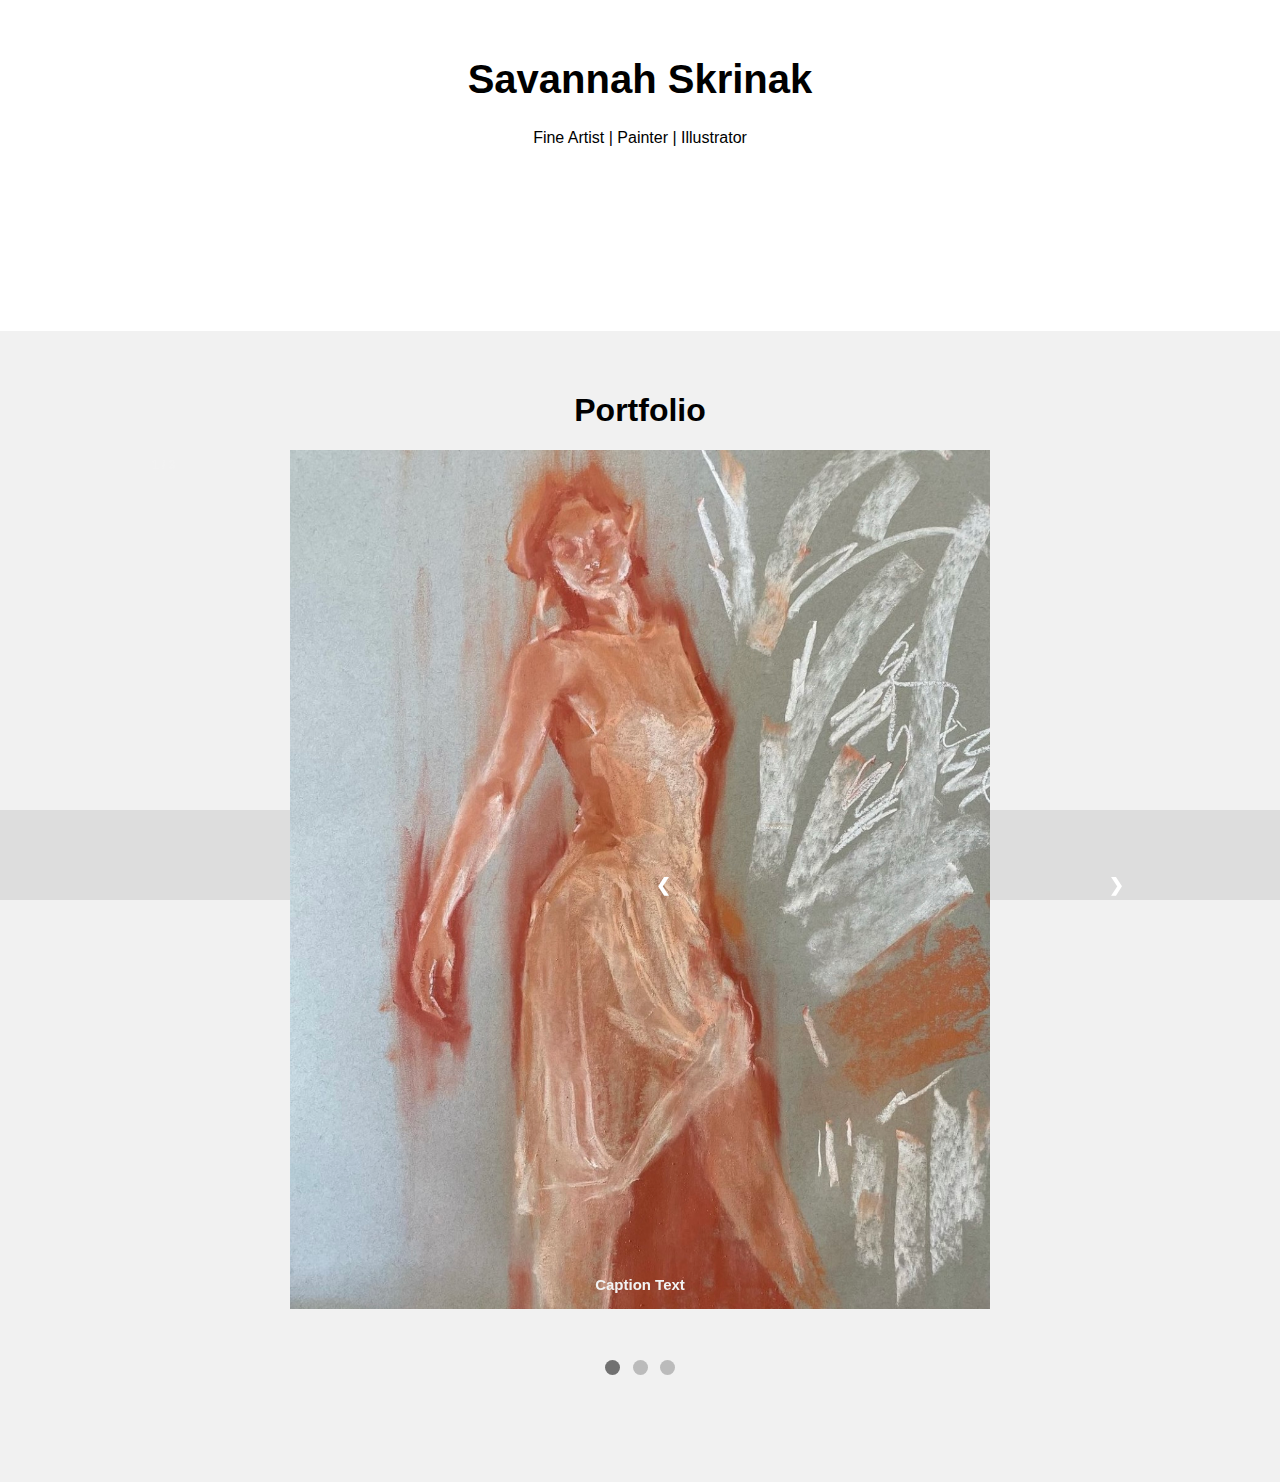
<file: index.html>
<!DOCTYPE html>
<html lang="en">
<head>
<title>Savannah Skrinak Portfolio</title>
<meta name="viewport" content="width=device-width, initial-scale=1">
<style>
.footer {
   position: fixed;
   left: 0;
   bottom: 0;
   width: 100%;
   background-color: red;
   color: #808080;
   text-align: center;
}
</style>
</head>
<body>

<div class="footer">
  <p>  © 2022 Savannah Skrinak | sskrinak@gmail.com</p>
</div>


<meta charset="UTF-8">
<meta name="viewport" content="width=device-width, initial-scale=1">
<link rel="stylesheet" href="portfolio.css">
</head>
<body>

<div class="header">
  <h1>Savannah Skrinak</h1>
  <p> Fine Artist | Painter | Illustrator<p/>
</div>

<style>
  .header {
  padding: 30px;
  text-align: center;
  background: White;
  color: Black;
}

/* Increase the font size of the heading */
.header h1 {
  font-size: 40px;
}
</style>

<div class="navbar">

<style>
  .navbar {
  position: relative;
  overflow: hidden;
  background: #77889;
}
</style>

<!-- Centered link -->
<div class="topnav-centered">
  <a href="#"><b>Portfolio</b></a>
  <a href="Figuredrawing.html">Figure Drawing</a>
  <a href="About.html">About</a>
</div>

</div>

<div class="row">
  <div class="side">
  <div class="main">
    <h1> Portfolio <h1>
    <style>
* {box-sizing: border-box}
body {font-family: Verdana, sans-serif; margin:0}
.mySlides {display: none}
img {vertical-align: middle;}

/* Slideshow container */
.slideshow-container {
  max-width: 1000px;
  position: relative;
  margin: auto;
}

/* Next & previous buttons */
.prev, .next {
  cursor: pointer;
  position: absolute;
  top: 50%;
  width: auto;
  padding: 16px;
  margin-top: -22px;
  color: white;
  font-weight: bold;
  font-size: 18px;
  transition: 0.6s ease;
  border-radius: 0 3px 3px 0;
  user-select: none;
}

/* Position the "next button" to the right */
.next {
  right: 0;
  border-radius: 3px 0 0 3px;
}

/* On hover, add a black background color with a little bit see-through */
.prev:hover, .next:hover {
  background-color: rgba(0,0,0,0.8);
}

/* Caption text */
.text {
  color: #f2f2f2;
  font-size: 15px;
  padding: 8px 12px;
  position: absolute;
  bottom: 8px;
  width: 100%;
  text-align: center;
}

/* Number text (1/3 etc) */
.numbertext {
  color: #f2f2f2;
  font-size: 12px;
  padding: 8px 12px;
  position: absolute;
  top: 0;
}

/* The dots/bullets/indicators */
.dot {
  cursor: pointer;
  height: 15px;
  width: 15px;
  margin: 0 2px;
  background-color: #bbb;
  border-radius: 50%;
  display: inline-block;
  transition: background-color 0.6s ease;
}

.active, .dot:hover {
  background-color: #717171;
}

/* Fading animation */
.fade {
  animation-name: fade;
  animation-duration: 1.5s;
}

@keyframes fade {
  from {opacity: .4} 
  to {opacity: 1}
}

/* On smaller screens, decrease text size */
@media only screen and (max-width: 300px) {
  .prev, .next,.text {font-size: 11px}
}
</style>
</head>
<body>

<div class="slideshow-container">

<div class="mySlides fade">
  <div class="numbertext">1 / 3</div>
  <img src="Images/Figure8.jpg" style="width:70%">
  <div class="text">Caption Text</div>
</div>

<div class="mySlides fade">
  <div class="numbertext">2 / 3</div>
  <img src="Images/Figure1.JPG" style="width:60%">
  <div class="text">Caption Two</div>
</div>

<div class="mySlides fade">
  <div class="numbertext">3 / 3</div>
  <img src="Images/Illustration1.jpg" style="width:70%">
  <div class="text">Caption Three</div>
</div>

<a class="prev" onclick="plusSlides(-1)">❮</a>
<a class="next" onclick="plusSlides(1)">❯</a>

</div>
<br>

<div style="text-align:center">
  <span class="dot" onclick="currentSlide(1)"></span> 
  <span class="dot" onclick="currentSlide(2)"></span> 
  <span class="dot" onclick="currentSlide(3)"></span> 
</div>

<script>
let slideIndex = 1;
showSlides(slideIndex);

function plusSlides(n) {
  showSlides(slideIndex += n);
}

function currentSlide(n) {
  showSlides(slideIndex = n);
}

function showSlides(n) {
  let i;
  let slides = document.getElementsByClassName("mySlides");
  let dots = document.getElementsByClassName("dot");
  if (n > slides.length) {slideIndex = 1}    
  if (n < 1) {slideIndex = slides.length}
  for (i = 0; i < slides.length; i++) {
    slides[i].style.display = "none";  
  }
  for (i = 0; i < dots.length; i++) {
    dots[i].className = dots[i].className.replace(" active", "");
  }
  slides[slideIndex-1].style.display = "block";  
  dots[slideIndex-1].className += " active";
}
</script>

</body>
    </br>
  </div>
</div>



</body>
</html>
</file>
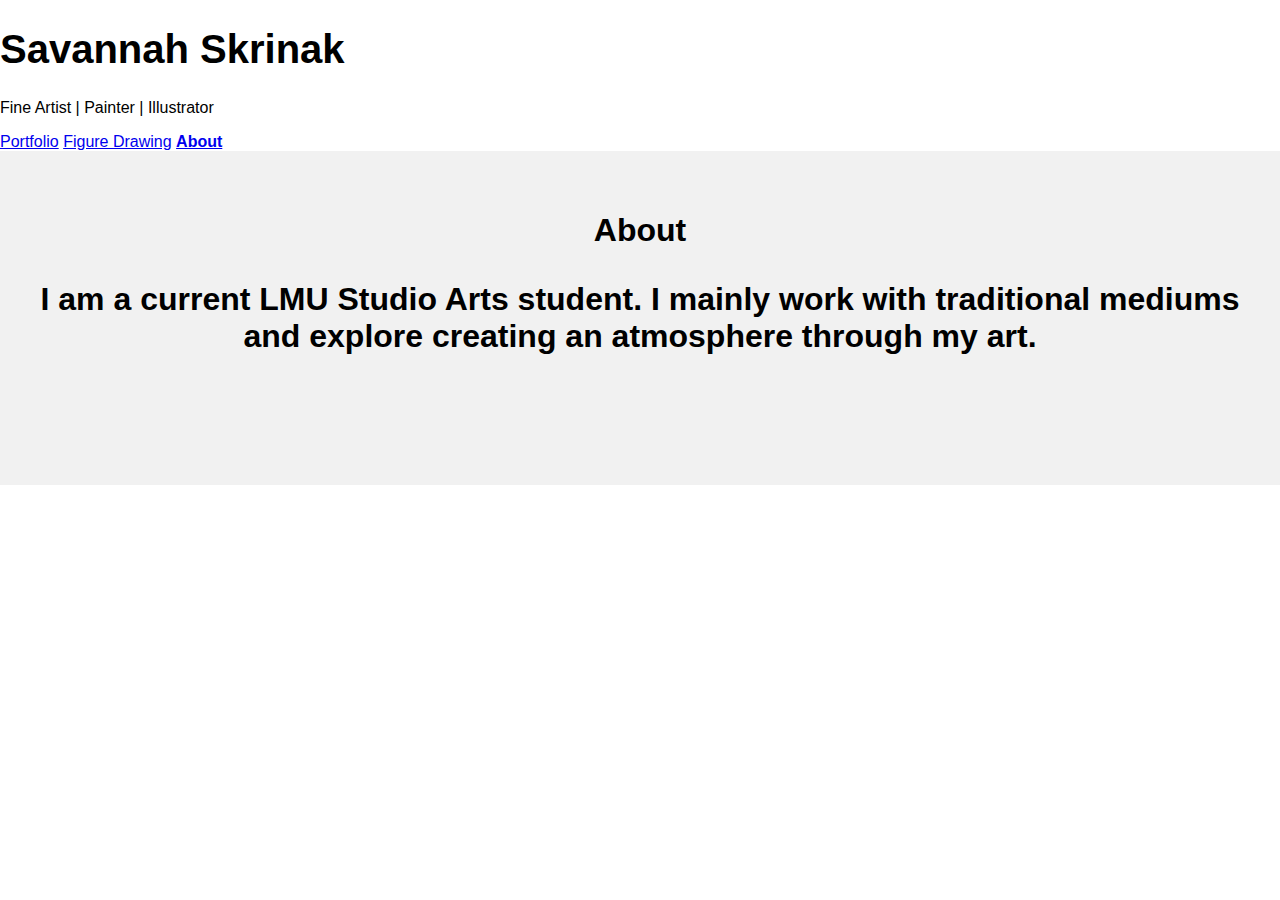
<file: About.html>
<!DOCTYPE html>
<html lang="en">
<head>
<title>Savannah Skrinak Portfolio</title>
<meta charset="UTF-8">
<meta name="viewport" content="width=device-width, initial-scale=1">
<link rel="stylesheet" href="portfolio.css">
</head>
<body>

<div class="header">
  <h1>Savannah Skrinak</h1>
  <p> Fine Artist | Painter | Illustrator<p/>
</div>

<div class="navbar">
  <a href="index.html">Portfolio</a>
  <a href="Figuredrawing.html">Figure Drawing</a>
  <a href="About.html"><b>About</b></a>
</div>

<div class="row">
  <div class="side">
  <div class="main">
    <h1> About <h1>
    <p> I am a current LMU Studio Arts student. I mainly work with traditional mediums and explore creating an atmosphere through my art.</p>
    <br>
  </div>
</div>

</body>
</html>
</file>
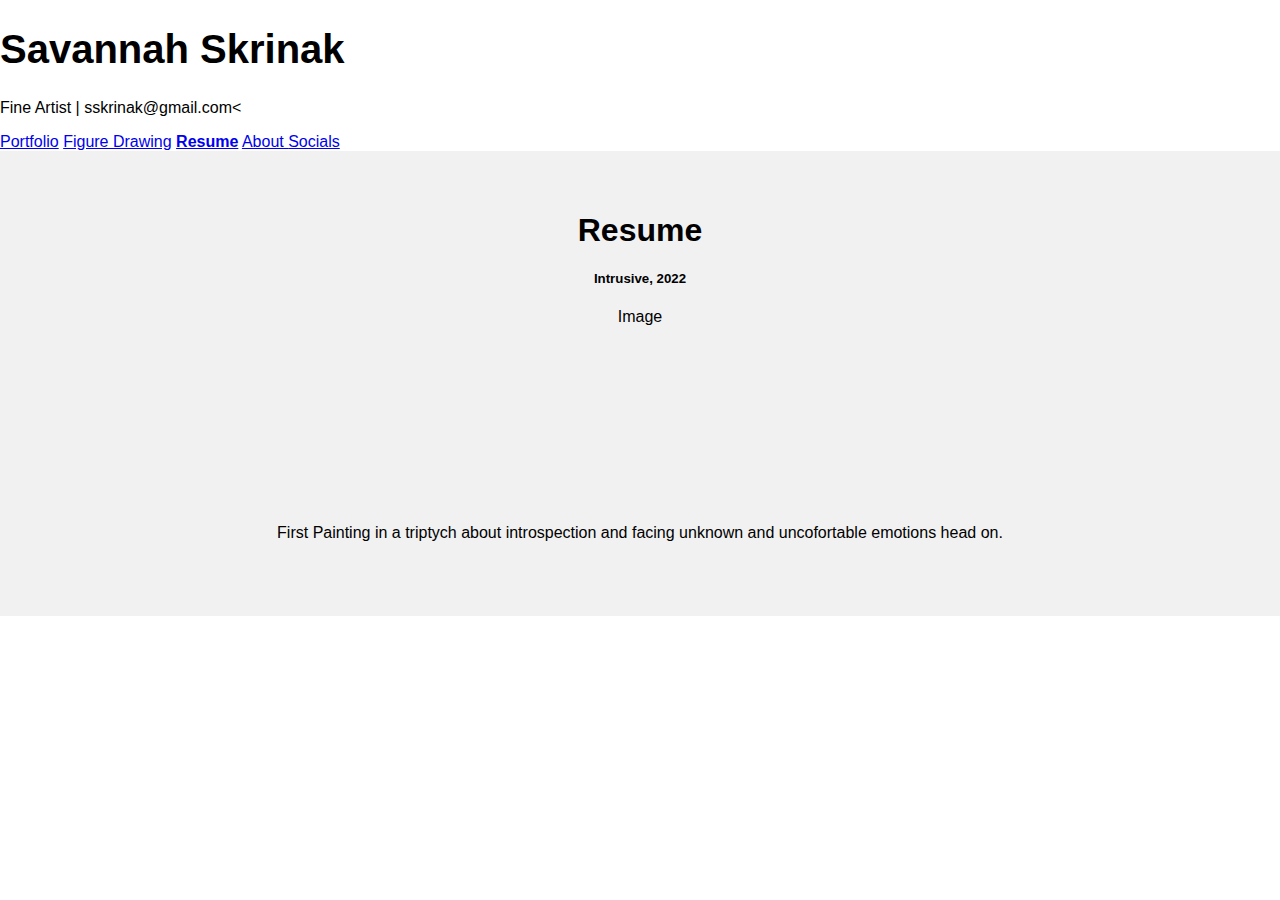
<file: Resume.html>
<!DOCTYPE html>
<html lang="en">
<head>
<title>Savannah Skrinak Portfolio</title>
<meta charset="UTF-8">
<meta name="viewport" content="width=device-width, initial-scale=1">
<link rel="stylesheet" href="portfolio.css">
</head>
<body>

<div class="header">
  <h1>Savannah Skrinak</h1>
  <p> Fine Artist | sskrinak@gmail.com<<p/>
</div>

<div class="navbar">
  <a href="index.html">Portfolio</a>
  <a href="Figuredrawing.html">Figure Drawing</a>
  <a href="Resume.html"><b>Resume</b></a>
  <a href="About.html">About </a>
  <a href="#" class="right">Socials</a>
</div>

<div class="row">
  <div class="side">
  <div class="main">
    <h1> Resume <h1>
    <h5>Intrusive, 2022</h5>
    <div class="fakeimg" style="height:200px;">Image</div>
    <p>First Painting in a triptych about introspection and facing unknown and uncofortable emotions head on.</p>
    <br>
  </div>
</div>

</body>
</html>
</file>
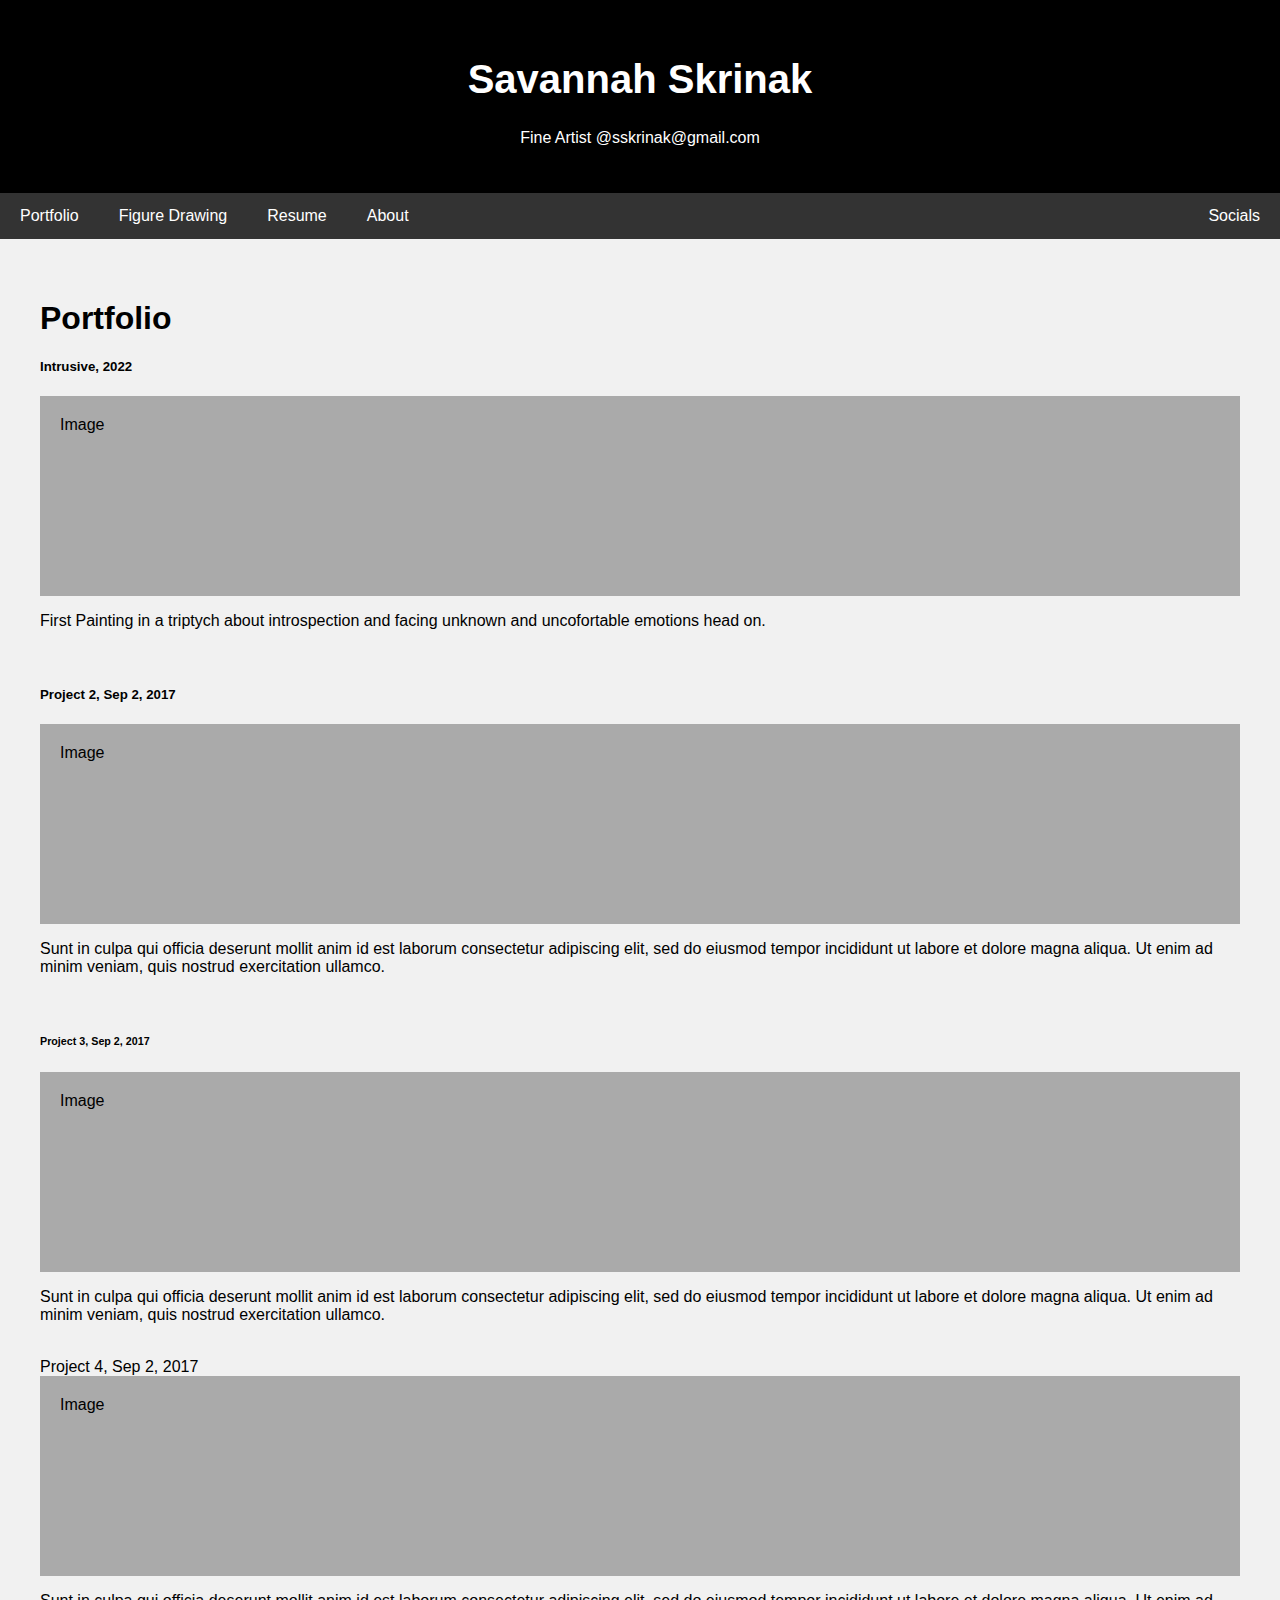
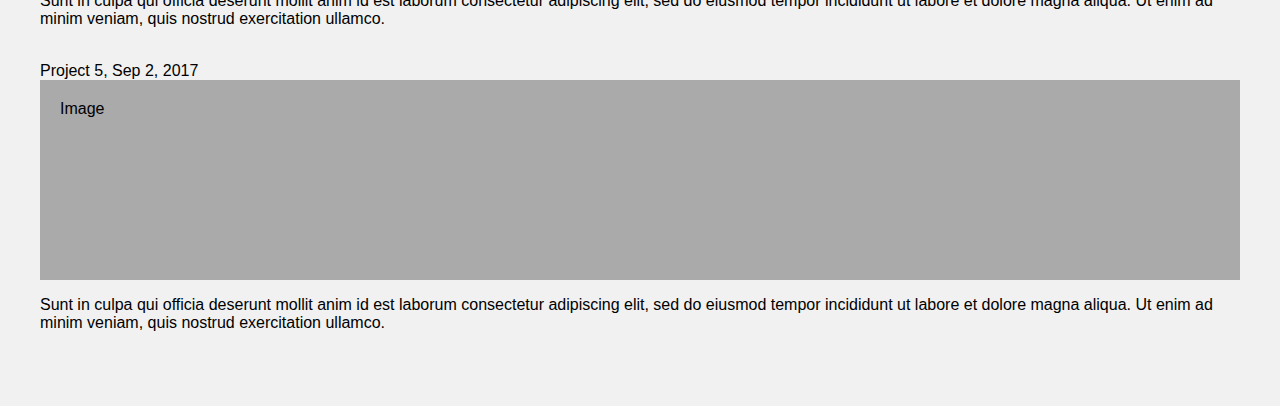
<file: website.html>
<!DOCTYPE html>
<html lang="en">
<head>
<title>Page Title</title>
<meta charset="UTF-8">
<meta name="viewport" content="width=device-width, initial-scale=1">
<style>
* {
  box-sizing: border-box;
}

/* Style the body */
body {
  font-family: Arial, Helvetica, sans-serif;
  margin: 0;
}

/* Header/logo Title */
.header {
  padding: 30px;
  text-align: center;
  background: Black;
  color: white;
}

/* Increase the font size of the heading */
.header h1 {
  font-size: 40px;
}

/* Style the top navigation bar */
.navbar {
  overflow: hidden;
  background-color: #333;
}

/* Style the navigation bar links */
.navbar a {
  float: left;
  display: block;
  color: white;
  text-align: center;
  padding: 14px 20px;
  text-decoration: none;
}

/* Right-aligned link */
.navbar a.right {
  float: right;
}

/* Change color on hover */
.navbar a:hover {
  background-color: #ddd;
  color: black;
}

/* Column container */
.row {  
  display: -ms-flexbox; /* IE10 */
  display: flex;
  -ms-flex-wrap: wrap; /* IE10 */
  flex-wrap: wrap;
}

/* Create two unequal columns that sits next to each other */
/* Sidebar/left column */
.side {
  -ms-flex: 30%; /* IE10 */
  flex: 30%;
  background-color: #f1f1f1;
  padding: 20px;
}

/* Main column */
.main {   
  -ms-flex: 70%; /* IE10 */
  flex: 70%;
  background-color:aaa;
  padding: 20px;
}

/* Fake image, just for this example */
.fakeimg {
  background-color: #aaa;
  width: 100%;
  padding: 20px;
}

/* Footer */
.footer {
  padding: 20px;
  text-align: center;
  background: #ddd;
}

/* Responsive layout - when the screen is less than 700px wide, make the two columns stack on top of each other instead of next to each other */
@media screen and (max-width: 700px) {
  .row {   
    flex-direction: column;
  }
}

/* Responsive layout - when the screen is less than 400px wide, make the navigation links stack on top of each other instead of next to each other */
@media screen and (max-width: 400px) {
  .navbar a {
    float: none;
    width: 100%;
  }
}
</style>
</head>
<body>

<div class="header">
  <h1>Savannah Skrinak</h1>
  <p> Fine Artist @sskrinak@gmail.com<p/>
</div>

<div class="navbar">
  <a href="#">Portfolio</a>
  <a href="#">Figure Drawing</a>
  <a href="#">Resume</a>
  <a href="#">About </a>
  <a href="#" class="right">Socials</a>
</div>

<div class="row">
  <div class="side">
  <div class="main">
    <h1> Portfolio <h1>
    <h5>Intrusive, 2022</h5>
    <div class="fakeimg" style="height:200px;">Image</div>
    <p>First Painting in a triptych about introspection and facing unknown and uncofortable emotions head on.</p>
    <br>
    <h5>Project 2, Sep 2, 2017</h5>
    <div class="fakeimg" style="height:200px;">Image</div>
    <p>Sunt in culpa qui officia deserunt mollit anim id est laborum consectetur adipiscing elit, sed do eiusmod tempor incididunt ut labore et dolore magna aliqua. Ut enim ad minim veniam, quis nostrud exercitation ullamco.</p>
    <br>
    <h6>Project 3, Sep 2, 2017</h5>
    <div class="fakeimg" style="height:200px;">Image</div>
    <p>Sunt in culpa qui officia deserunt mollit anim id est laborum consectetur adipiscing elit, sed do eiusmod tempor incididunt ut labore et dolore magna aliqua. Ut enim ad minim veniam, quis nostrud exercitation ullamco.</p>
    <br>
    <h7>Project 4, Sep 2, 2017</h5>
    <div class="fakeimg" style="height:200px;">Image</div>
    <p>Sunt in culpa qui officia deserunt mollit anim id est laborum consectetur adipiscing elit, sed do eiusmod tempor incididunt ut labore et dolore magna aliqua. Ut enim ad minim veniam, quis nostrud exercitation ullamco.</p>
    <br>
    <h8>Project 5, Sep 2, 2017</h5>
    <div class="fakeimg" style="height:200px;">Image</div>
    <p>Sunt in culpa qui officia deserunt mollit anim id est laborum consectetur adipiscing elit, sed do eiusmod tempor incididunt ut labore et dolore magna aliqua. Ut enim ad minim veniam, quis nostrud exercitation ullamco.</p>
    </br>
  </div>
</div>

</body>
</html>
</file>
<file: portfolio.css>
* {
  box-sizing: border-box;
}

/* Style the body */
body {
  font-family: Arial, Helvetica, sans-serif;
  margin: 0;
}

//* Header/logo Title */
.header {
  padding: 30px;
  text-align: center;
  background: White;
  color: Black;
}

/* Increase the font size of the heading */
.header h1 {
  font-size: 40px;
}

/* Style the top navigation bar */
.navbar {
  position: relative;
  overflow: hidden;
  background: #A9A9A;
}

/* Style the navigation bar links */
.topnav-centered a{
  float: none;
  position: absoltute;
  top: 50%;
  left: 50%;
  transform: translate(-50%, -50%);
 }

.topnav-centered a {
  display: block;
  color: white;
  text-align: center;
  padding: 14px 20px;
  text-decoration: none;
}

/* Change color on hover */
.navbar a:hover {
  background-color: DarkGray;
  color: black;
}

/* Column container */
.row {  
  text-align: center;
  display: -ms-flexbox; /* IE10 */
  display: flex;
  -ms-flex-wrap: wrap; /* IE10 */
  flex-wrap: wrap;
}

/* Create two unequal columns that sits next to each other */
/* Sidebar/left column */
.side {
  text-align: center;
  -ms-flex: 30%; /* IE10 */
  flex: 30%;
  background-color: #f1f1f1;
  padding: 20px;
}

/* Main column */
.main {   
  text-align: center;
  -ms-flex: 70%; /* IE10 */
  flex: 70%;
  background-color:aaa;
  padding: 20px;
}

/* Fake image, just for this example */
.portimg {
  display: block;
  margin-left: auto;
  margin-right: auto;
  background-color: #aaa;
  width: 50%;
  height: auto;
  padding: 20px;
}

/* Footer */
.footer {
  padding: 20px;
  text-align: center;
  background: #ddd;
}

/* Responsive layout - when the screen is less than 700px wide, make the two columns stack on top of each other instead of next to each other */
@media screen and (max-width: 700px) {
  .row {   
    flex-direction: column;
  }
}

/* Responsive layout - when the screen is less than 400px wide, make the navigation links stack on top of each other instead of next to each other */
@media screen and (max-width: 400px) {
  .navbar a {
    float: none;
    width: 100%;
  }
}
</file>
